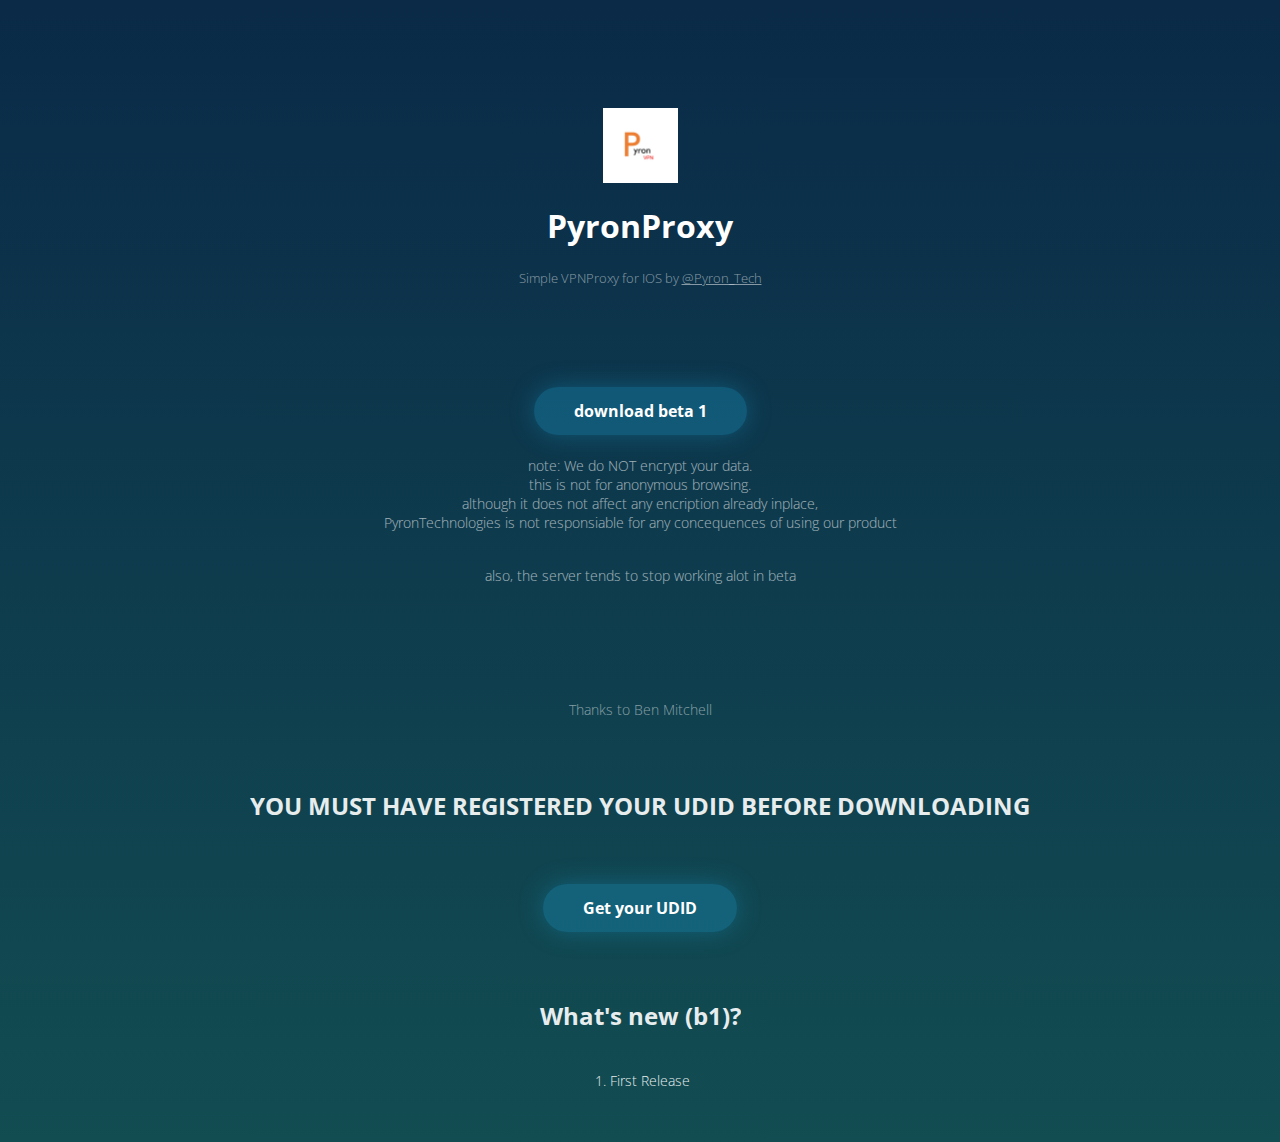
<file: index.html>
<html lang="en">
  <head>
    <meta charset="utf-8">
    <meta http-equiv="X-UA-Compatible" content="IE=edge,chrome=1">
    <meta http-equiv="content-language" content="en-gb">
    <meta name="viewport" content="width=device-width, initial-scale=1, maximum-scale=1">
    <title>PyronProxy</title>
    <meta property="og:title" content="PyronProxy for iOS">
    <meta property="og:locale" content="en_US">
    <meta name="description" content="VPN">
    <meta property="og:description" content="for IOS">
    <script src="code.jquery.com/www_subdomain/jquery-3.2.1.min.js" integrity="sha256-hwg4gsxgFZhOsEEamdOYGBf13FyQuiTwlAQgxVSNgt4=" crossorigin="anonymous"></script>
    <link href="https://fonts.googleapis.com/css?family=Open+Sans:300" rel="stylesheet">
  </head>
  <style>
    body {
      background: linear-gradient(0deg, rgb(18,77, 82), rgb(10, 42, 72));
      color: white;
      font-family: 'Open Sans', sans-serif;
      font-weight: 300;
      padding-top: 100px !important;
      max-width: 980px;
      margin-right: auto;
      margin-left: auto;
      display: block;
      text-align: center !important;
      display: none;
    }
    .credits-top {
      font-size: 0.80em;
      padding-right: 10px;
      padding-left: 10px;
      color: rgba(255, 255, 255, 0.5);
    }
    .download-btn {
      color: white;
      text-decoration:none;
      background: #1896c65c;
      box-shadow: 0px 0px 25px #1896c65c;
      padding-top: 13px !important;
      padding-right: 40px !important;
      padding-left: 40px !important;
      padding-bottom: 13px !important;
      border-radius: 100px;
      font-weight: bold;
    }
    .credits-bottom {
      font-size: 0.9em;
      padding-top: 100px !important;
      padding-right: 10px;
      padding-left: 10px;
      color: rgba(255, 255, 255, 0.5);
    }
    .installation {
      display: inline-block;
      padding: 30px;
      padding-left: 50px;
      padding-top: 5px !important;
      text-align: left;
      opacity: 0.9;
      font-size: 0.9em;
    }
    .dotted-list {
      display: inline-block;
      padding: 30px;
      padding-left: 50px;
      padding-top: 5px !important;
      text-align: left;
      opacity: 0.9;
      list-style-type: circle;
      font-size: 0.8em;
    }
    .warning-message {
      font-size: 0.7em;
      color: rgba(255, 255, 255, 0.8);
    }
    .twitter-link {
      color: rgba(255, 255, 255, 0.5);
      text-decoration: underline;
    }
    .donation-info {
      color: rgba(255, 255, 255, 0.8);
      text-decoration: none;
      font-size: 0.70em;
    }
    .disclaimer {
      opacity: 0.6;
      padding-top: 20px;
      font-size: 0.9em;
    }
  </style>
  <body>
    <img width='75px' src="files/img/Icon-App-76x76@2x.png">
    <a href="https://mrbenftw.github.io/pyrontechnologies/" style="text-decoration: none; color: white; font-weight: light;"><h1>PyronProxy</h1></a>
    <p class="credits-top">Simple VPNProxy for IOS by <a class="twitter-link" href="https://twitter.com/Pyron_Tech">@Pyron_Tech</a></p>
    <div style="padding-top: 100px;">
      <a class="download-btn" href="itms-services://?action=download-manifest&url=https://mrbenftw.github.io/pyrontechnologies/files/ipa/beta1/manifest.plist" rel="nofollow">download beta 1</a>
    </div>
    <p class="disclaimer">note: We do NOT encrypt your data.<br>this is not for anonymous browsing.<br>although it does not affect any encription already inplace,<br>PyronTechnologies is not responsiable for any concequences of using our product</p>
    <p class="disclaimer">also, the server tends to stop working alot in beta</p>
    <p class="credits-bottom">Thanks to Ben Mitchell</p>
    <h2 style="padding-top: 50px; opacity: 0.9">YOU MUST HAVE REGISTERED YOUR UDID BEFORE DOWNLOADING</h2>
    <div style="padding-top: 55px;">
      <a class="download-btn" href="http://159.69.17.134" rel="nofollow">Get your UDID</a>
    </div>
    <h2 style="padding-top: 60px; opacity: 0.9">What's new (b1)?</h2>
    <ol class="installation">
      <li>First Release</li>
    </ol>
</body>
<script type="text/javascript">
  $(document).ready(function() {
    $('body').fadeIn('slow');
});
</script>
</html>
</file>
